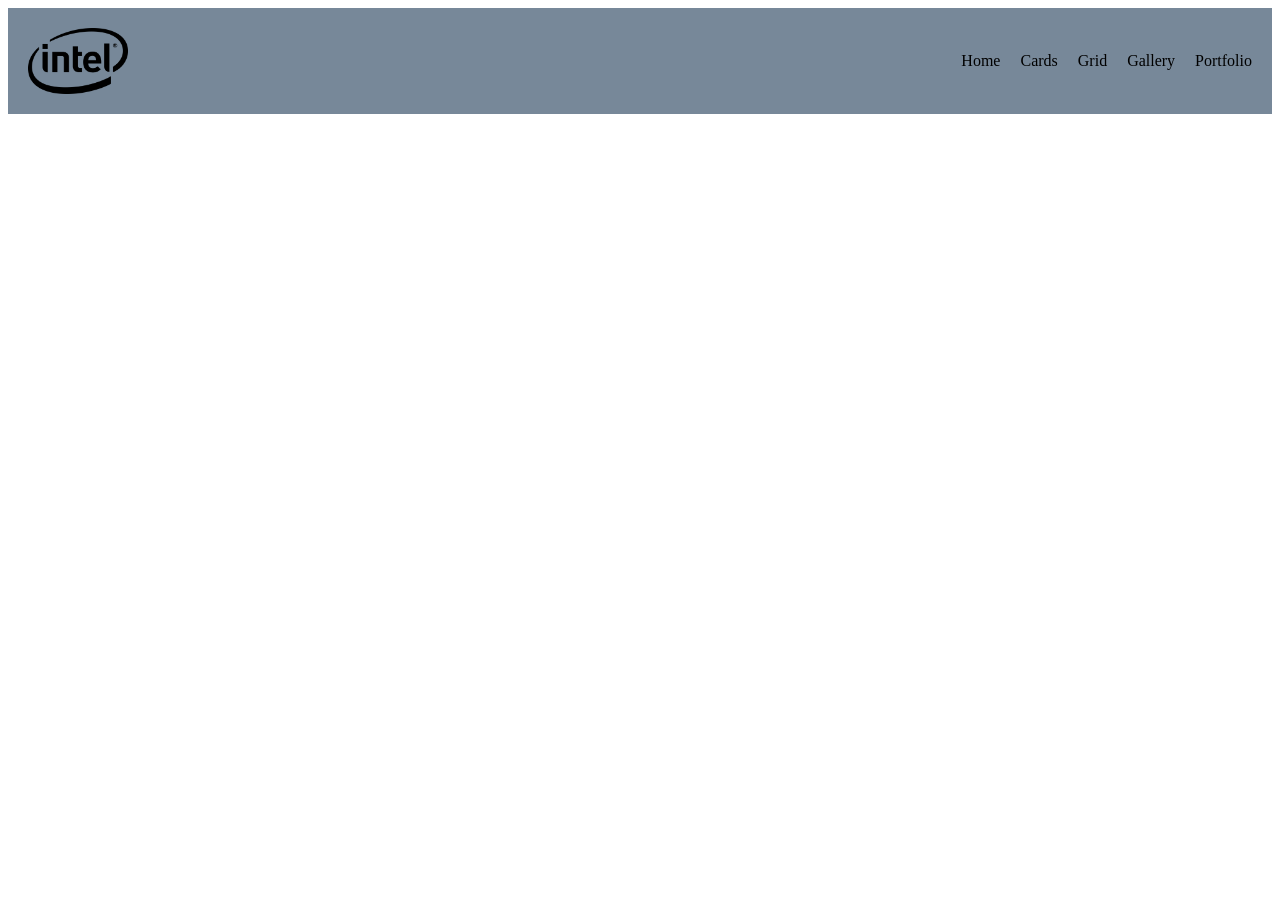
<file: index.html>
<!DOCTYPE html>
<html lang="en">
<head>
    <meta charset="UTF-8">
    <meta name="viewport" content="width=device-width, initial-scale=1.0">
    <title>Document</title>
    <link rel = "stylesheet" href="style.css">
</head>
<body>
    <header>
        <img src = "images/intel.jpg" alt = "MyLogo" class = "logo">
        <div class = "navbar">
            <a href="index.html">Home</a>
            <a href="task1.html">Cards</a>
            <a href="task2.html">Grid</a>
            <a href="task3.html">Gallery</a>
            <a href="task4.html">Portfolio</a>
        </div>
    </header>
</body>
</html>
</file>
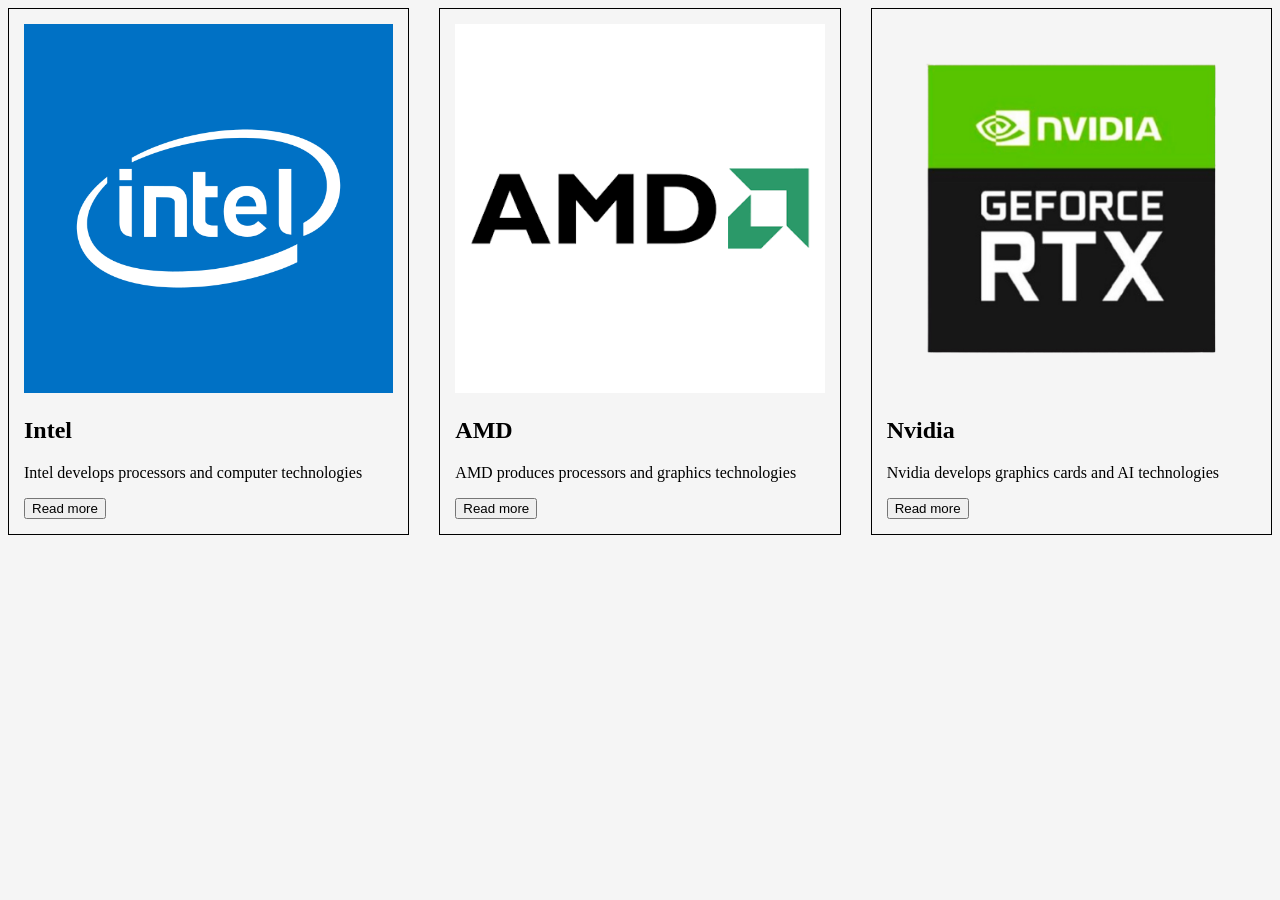
<file: task1.html>
<!DOCTYPE html>
<html lang="en">
<head>
    <meta charset="UTF-8">
    <meta name="viewport" content="width=device-width, initial-scale=1.0">
    <title>Task1</title>
    <link rel = "stylesheet" href="task1.css">
</head>
<body>
    <div class ="cards">
        <div class="card">
            <img src="images/intel1.jpg" alt="Intel">
            <h2>Intel</h2>
            <p>Intel develops processors and computer technologies</p>
            <button>Read more</button>
        </div>
        <div class="card">
            <img src="images/amd.jpg" alt="AMD">
            <h2>AMD</h2>
            <p>AMD produces processors and graphics technologies</p>
            <button>Read more</button>
        </div>
        <div class = "card">
            <img src ="images/nvidia.jpg" alt="Nvidia">
            <h2>Nvidia</h2>
            <p>Nvidia develops graphics cards and AI technologies</p>
            <button>Read more</button>
        </div>
    </div>
</body>
</html>
</file>
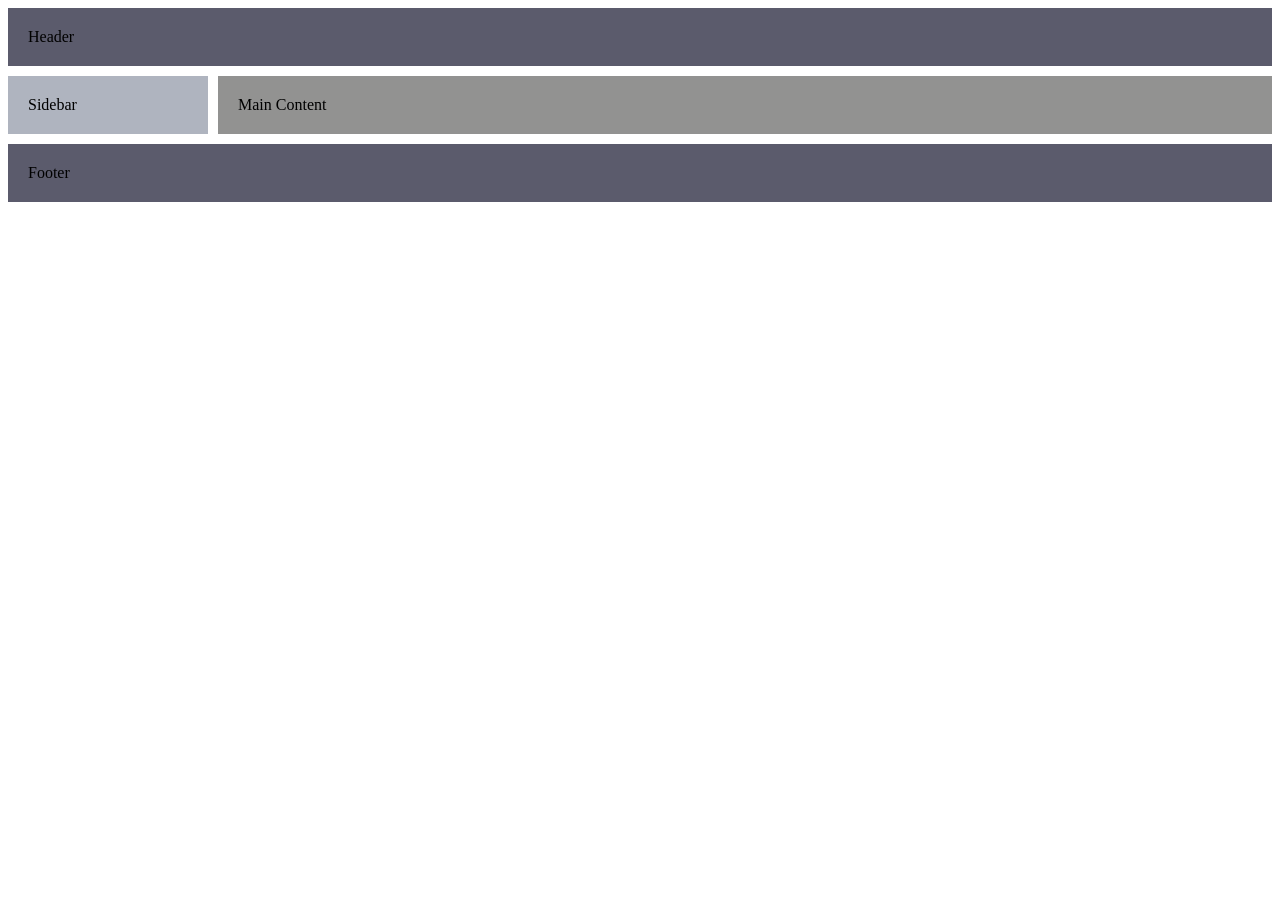
<file: task2.html>
<!DOCTYPE html>
<html lang="en">
<head>
    <meta charset="UTF-8">
    <meta name="viewport" content="width=device-width, initial-scale=1.0">
    <title>Task2</title>
    <link rel="stylesheet" href ="task2.css">
</head>
<body>
    <div class = "container">
        <header>Header</header>
        <aside>Sidebar</aside>
        <main>Main Content</main>
        <footer>Footer</footer>
    </div>
</body>
</html>
</file>
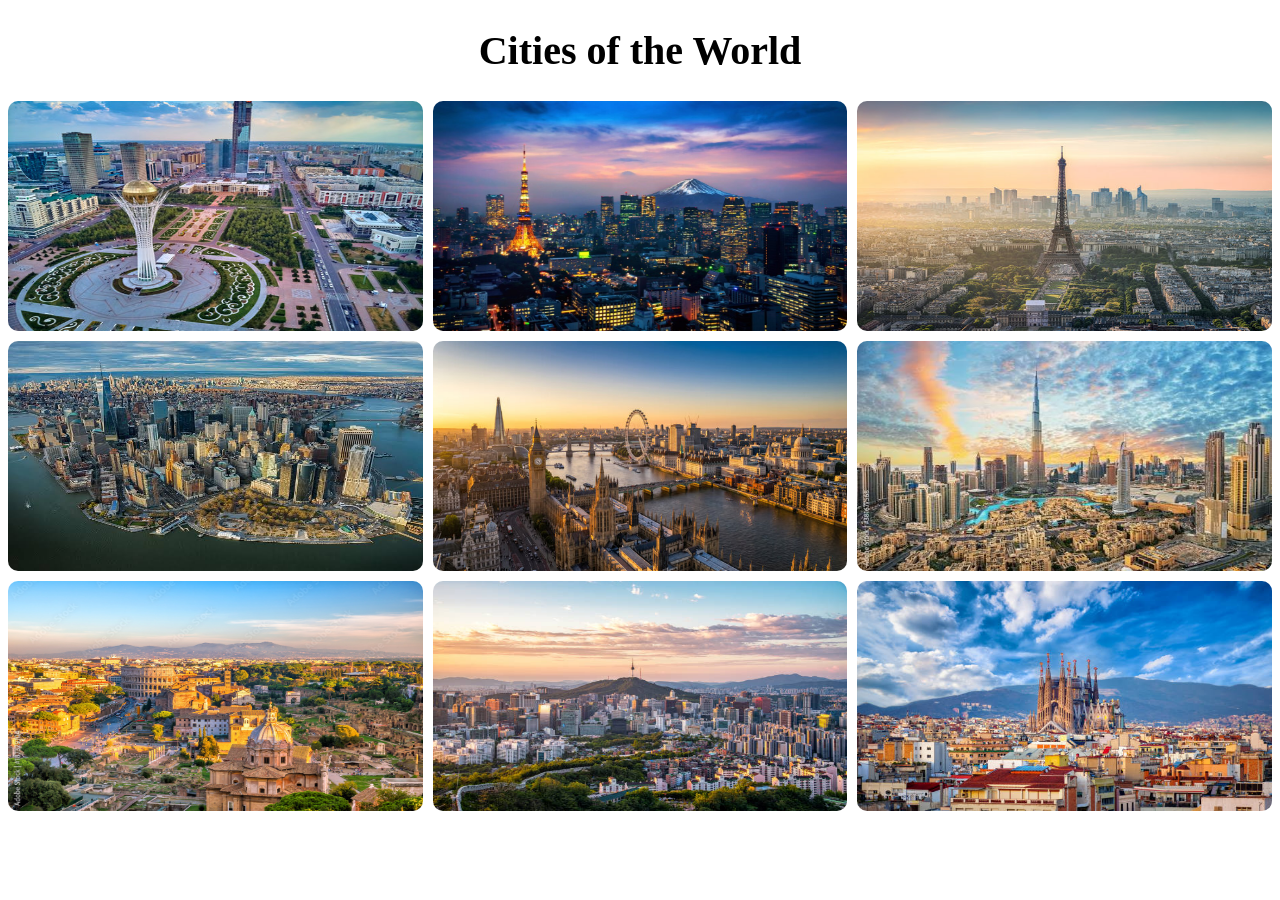
<file: task3.html>
<!DOCTYPE html>
<html lang="en">
<head>
    <meta charset="UTF-8">
    <meta name="viewport" content="width=device-width, initial-scale=1.0">
    <title>Task 3</title>
    <link rel = "stylesheet" href ="task3.css">
</head>
<body>
    <h1>Cities of the World</h1>
    <div class="gallery">
        <img src = "images/astana.jpg" alt = "Image 1">
        <img src = "images/tokyo.jpg" alt = "Image 2">
        <img src = "images/paris.jpg" alt = "Image 3">
        <img src = "images/newyork.jpg" alt = "Image 4">
        <img src = "images/london.jpg" alt = "Image 5">
        <img src = "images/dubai.jpg" alt = "Image 6">
        <img src = "images/rome.jpg" alt = "Image 7">
        <img src = "images/seoul.jpg" alt = "Image 8">
        <img src = "images/barcelona.jpg" alt = "Image 9">
    </div>
</body>
</html>
</file>
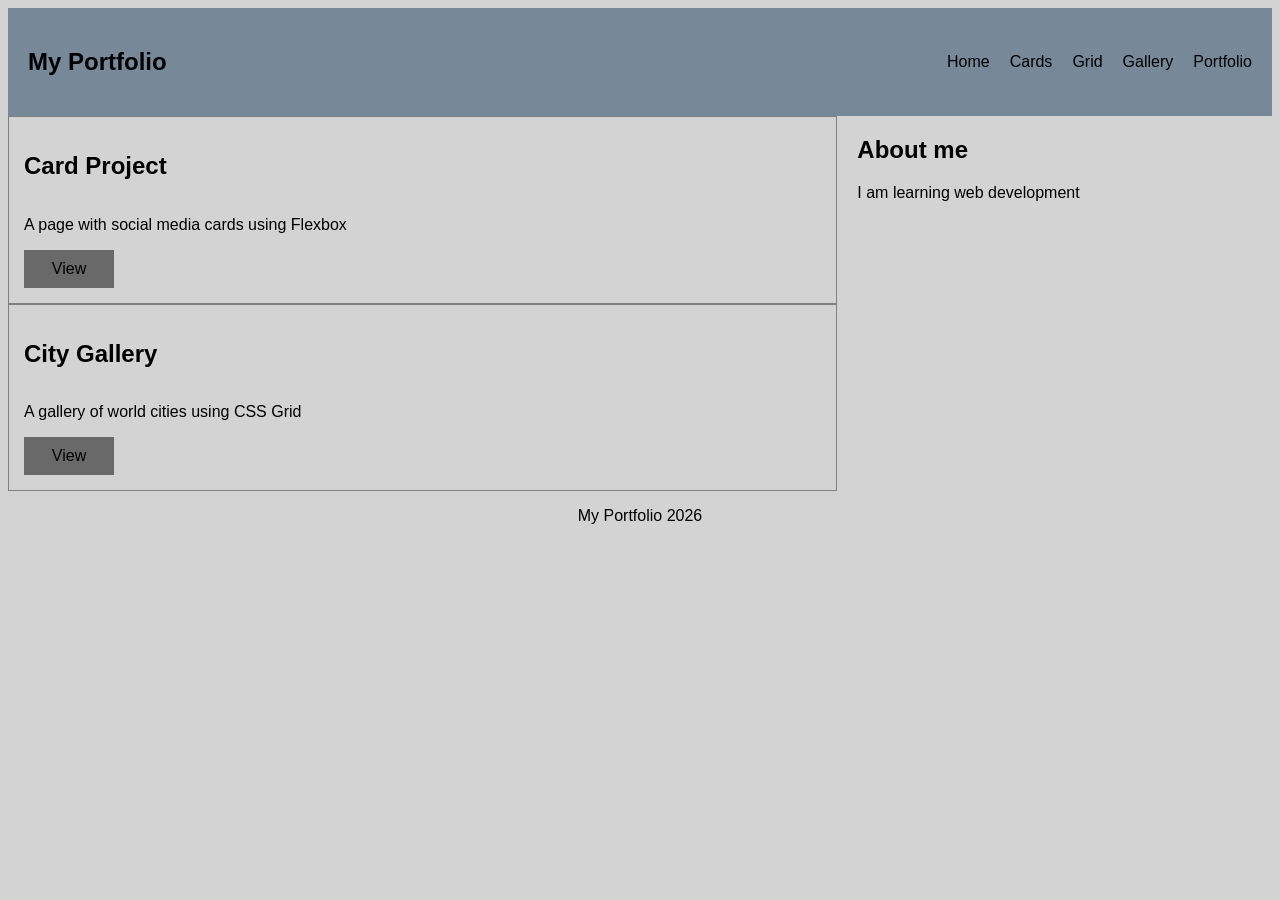
<file: task4.html>
<!DOCTYPE html>
<html lang="en">
<head>
    <meta charset="UTF-8">
    <meta name="viewport" content="width=device-width, initial-scale=1.0">
    <title>Task 4</title>
    <link rel = "stylesheet" href ="task4.css">
</head>
<body>
    <header>
        <h2>My Portfolio</h2>
        <div class ="navbar">
        <a href = "index.html">Home</a>
        <a href = "task1.html">Cards</a>
        <a href = "task2.html">Grid</a>
        <a href = "task3.html">Gallery</a>
        <a href = "task4.html">Portfolio</a>
    </div>
    </header>
    <div class="main">
        <section class="projects">
            <div class="project">
                <h2>Card Project</h2>
                <p>A page with social media cards using Flexbox</p>
                <a href="task1.html" class="btn">View</a> 
            </div>
            <div class="project">
                <h2>City Gallery</h2>
                <p>A gallery of world cities using CSS Grid</p>
                <a href="task3.html" class="btn">View</a> 
            </div>
        </section>
        <aside>
            <h2>About me</h2>
            <p>I am learning web development</p>
        </aside>
    </div>
    <footer>
        <p>My Portfolio 2026</p>
    </footer>
</body>
</html>
</file>
<file: style.css>
header {
    display: flex;
    justify-content: space-between;
    align-items: center;  
    padding: 20px;
    background-color: lightslategrey;
}
.navbar{
    display: flex;
    gap: 20px;
}
.navbar a {
    color:black;
    text-decoration: none;
}
.logo {
    width: 100px;
}
</file>
<file: task1.css>
body {
    background-color: whitesmoke;
}

.cards{
    display: flex;
    gap: 30px;
    justify-content: center;
}
.card{
    width: 380px;
    padding:15px;
    border: 1px solid black;
}
.card img {
    width: 100%;
}
.card:hover {
    transform: scale(1.05);
}
</file>
<file: task2.css>
.container {
    display: grid;
    grid-template-columns: 200px 1fr;
    grid-template-areas: "header header" "sidebar main" "footer footer";
    gap:10px;
}
header {
    grid-area: header;
    background-color: rgb(91, 91, 108);
    padding:20px;
}
aside {
    grid-area: sidebar;
    background-color: rgb(175, 180, 191);
    padding: 20px;
}
main {
    grid-area: main;
    background-color: rgb(146, 146, 145);
    padding: 20px;
}
footer {
    grid-area: footer;
    background-color: rgb(91, 91, 108);
    padding: 20px;
}
</file>
<file: task3.css>
.gallery {
    display: grid;
    grid-template-columns: repeat(3 , 1fr);
    gap:10px;
}
.gallery img{
    width: 100%;
    height: 230px;
    border-radius: 10px;
}
.gallery img:hover{
    transform: scale(1.05);
}
h1 {
    text-align: center;
    font-size: 40px;
}
</file>
<file: task4.css>
body{
    font-family: Arial;
    background-color: lightgrey;
}

header {
    display: flex;
    justify-content: space-between;
    align-items: center;
    background-color: lightslategrey;
    padding: 20px;
}
.navbar {
    display: flex;
    gap:20px;
} 
.navbar a {
    text-decoration: none;
    color: black;
}
.main {
    display: grid;
    grid-template-columns: 2fr 1fr;
    gap: 20px;
}
.project {
    display:flex;
    flex-direction: column;
    border: 1px solid gray;
    padding:15px;
}
.btn {
    text-decoration: none;
    background-color: dimgray;
    color:black;
    padding: 10px;
    text-align: center;
    width: 70px;
}
footer {
    text-align: center;
}
</file>
